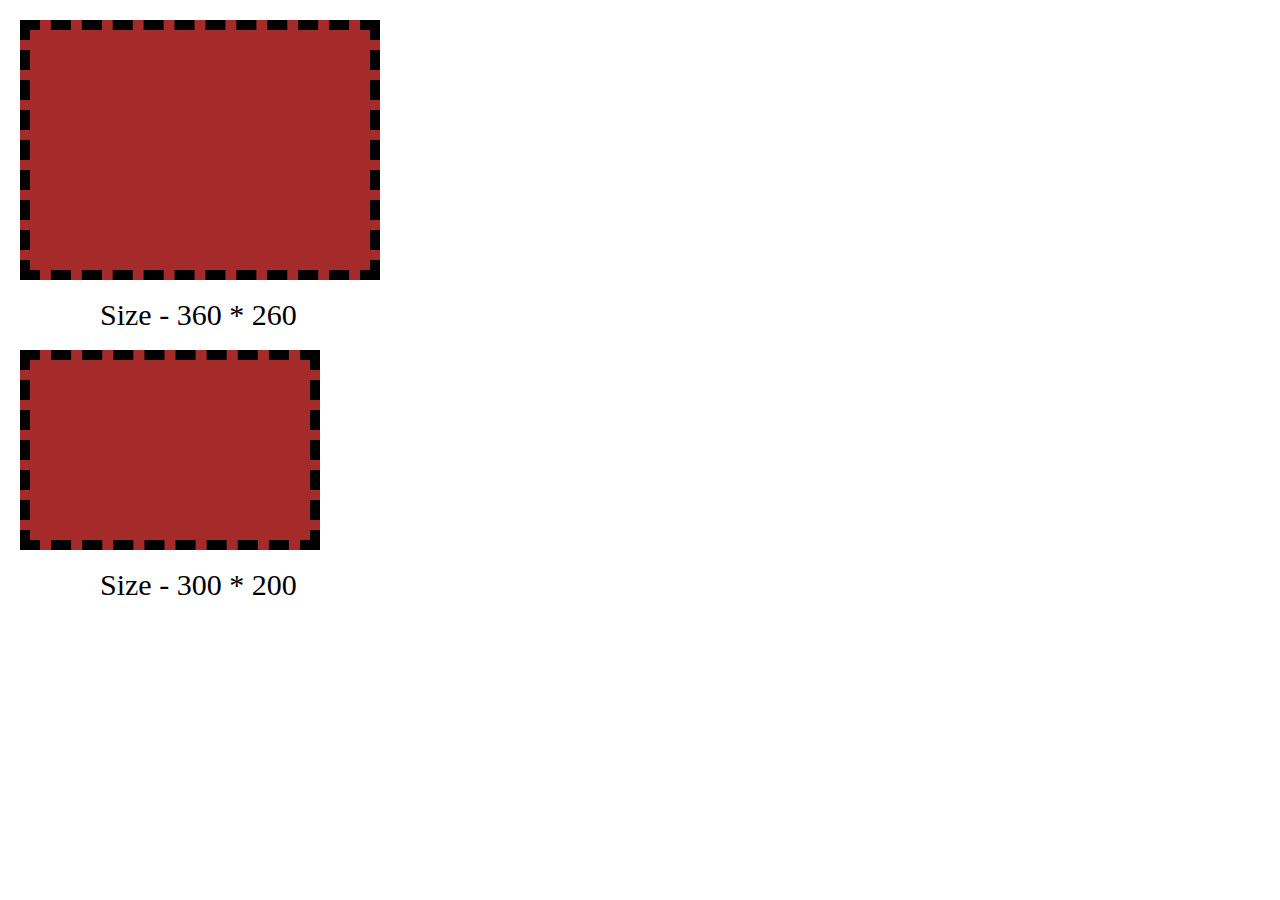
<file: exercise1/index.html>
<!DOCTYPE html>
<html lang="en">
<head>
    <meta charset="UTF-8">
    <meta name="viewport" content="width=device-width, initial-scale=1.0">
    <meta http-equiv="X-UA-Compatible" content="ie=edge">
    <title>Exercise1</title>
    <link rel="stylesheet" href="assets/stylesheet/main.css">
</head>
<body>
    <div class="box1">
    </div>
    <h3>Size - 360 * 260</h3>
    <div class="box2">
    </div>
    <h3>Size - 300 * 200</h3>
</body>
</html>

<!-- 
Create a box having dimensions 300px X 200px. 
The box is also having padding of 20px, border of 10px dashed and margin of 20px.
Create another box with the same dimensions and properties, 
but this time the total size of the box should not expand if we add any padding and border.
Apply the appropriate property and value.
Calculate the actual size(total width and height) of the box and display below both the boxes. 
-->
</file>
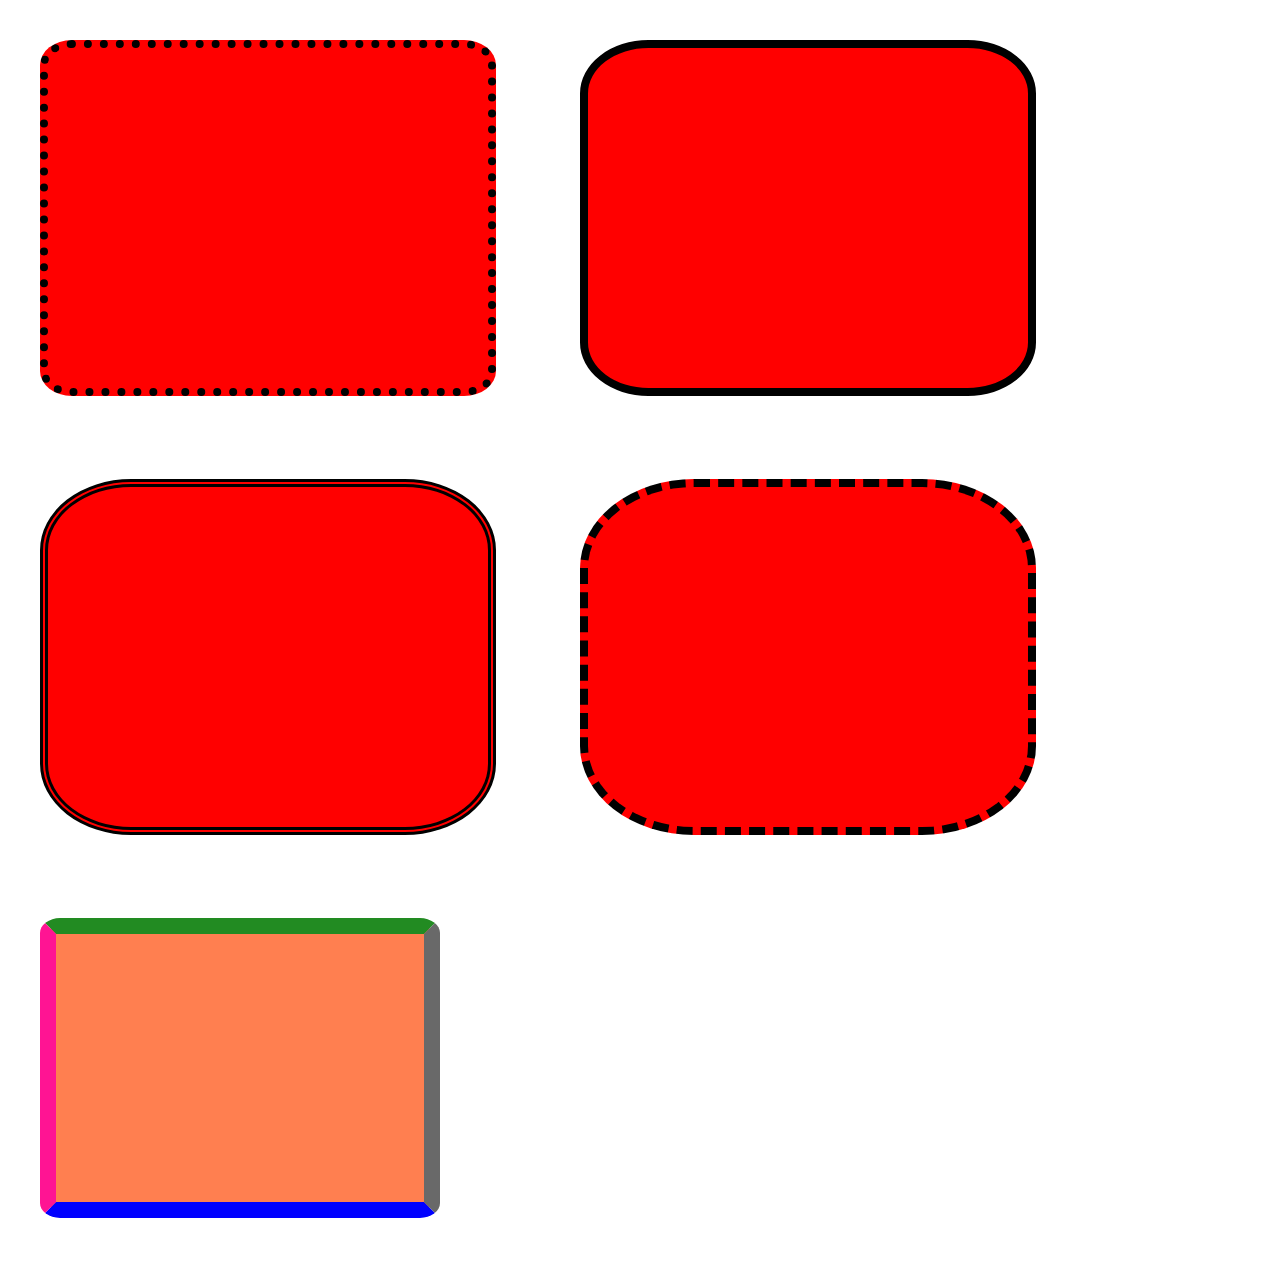
<file: exercise2/index.html>
<!DOCTYPE html>
<html lang="en">
<head>
    <meta charset="UTF-8">
    <meta name="viewport" content="width=device-width, initial-scale=1.0">
    <meta http-equiv="X-UA-Compatible" content="ie=edge">
    <title>Document</title>
    <link rel="stylesheet" href="assets/stylesheet/main.css">
</head>
<body>
    <div class="b1 box"></div>
    <div class="b2 box"></div>
    <div class="b3 box"></div>
    <div class="b4 box"></div>
    <div class="b5 box"></div>
</body>
</html>

<!-- 
Create a page having a different kind of boxes.
Each box has some width, height, padding, border, and margin.
Different boxes should have a different style of the border
and the corner of each box should not be sharp, it should be a little bit rounded.
In the end, there should be a box with the same dimensions and properties.
But this time color of the border should be different in each side of the box. 
-->
</file>
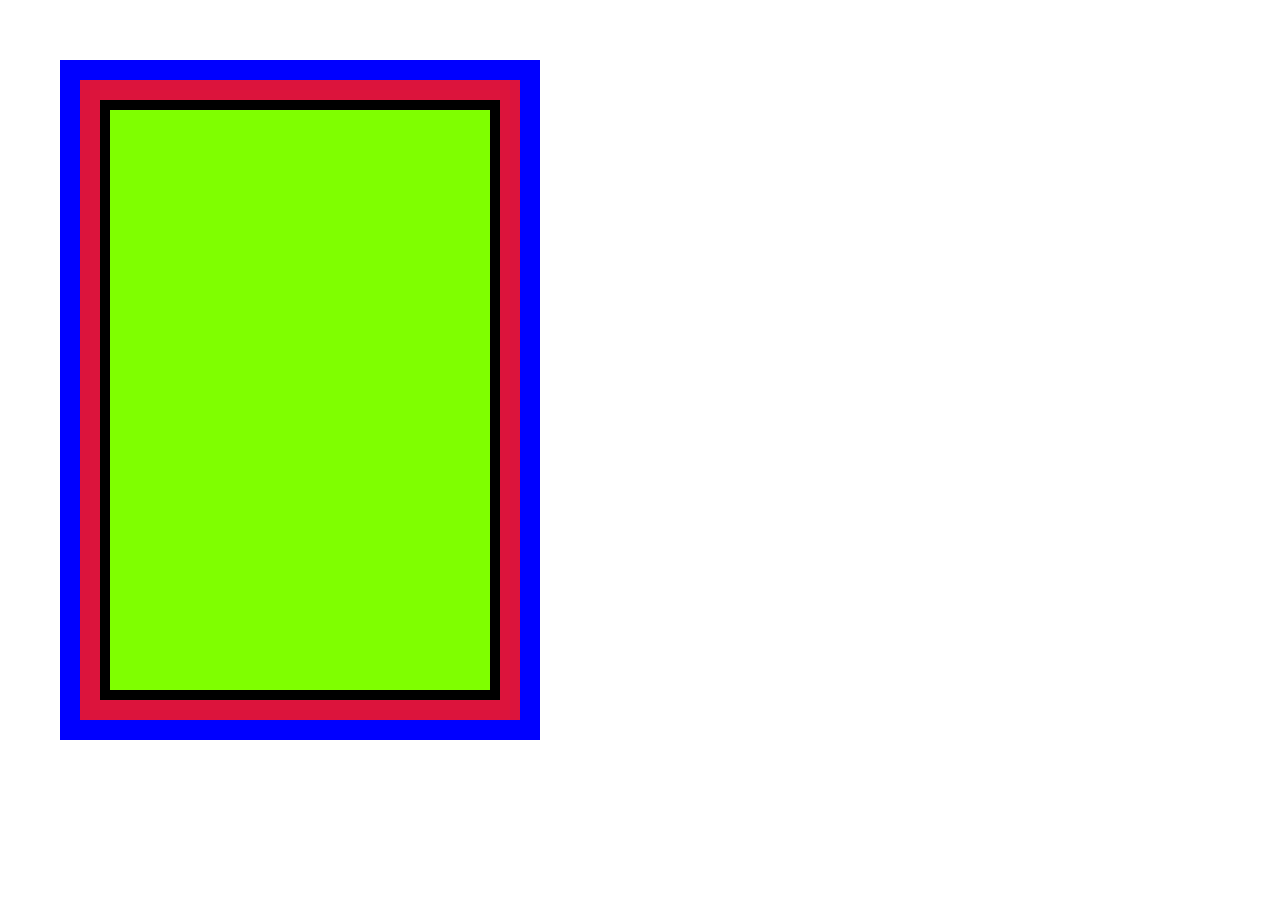
<file: exercise3/index.html>
<!DOCTYPE html>
<html lang="en">
<head>
    <meta charset="UTF-8">
    <meta name="viewport" content="width=device-width, initial-scale=1.0">
    <meta http-equiv="X-UA-Compatible" content="ie=edge">
    <title>Document</title>
    <link rel="stylesheet" href="assets/stylesheet/main.css">
</head>
<body>
    <div class="box">
        <!-- Box -->
    </div>
</body>
</html>


<!-- 
Create a page having just one box.
The box has some width, height, padding, border, and margin.
Also, apply the outline around the box.
Create a solid border around the box using box-shadow.
The color of the background, border, outline, and the border created using box-shadow should be different.
Note: There should not be expansion in the size of the box after applying padding and border. 
-->
</file>
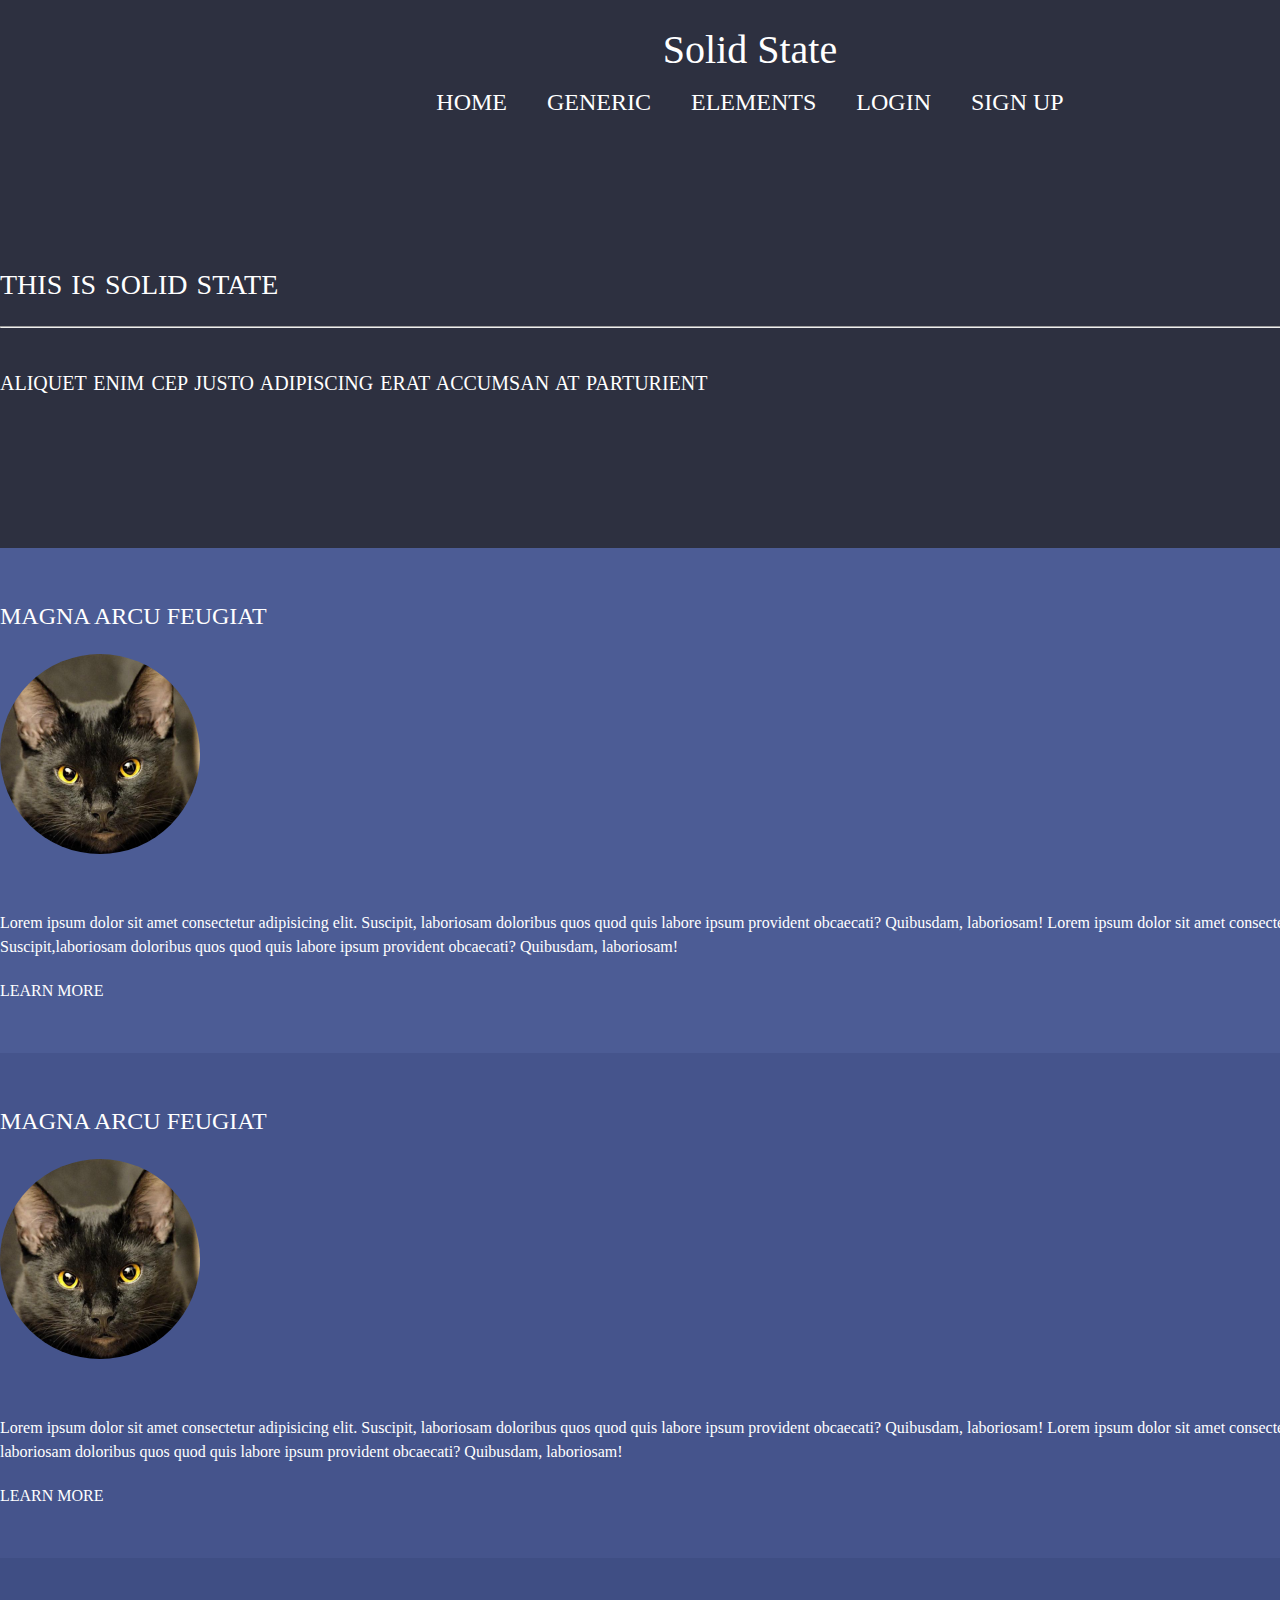
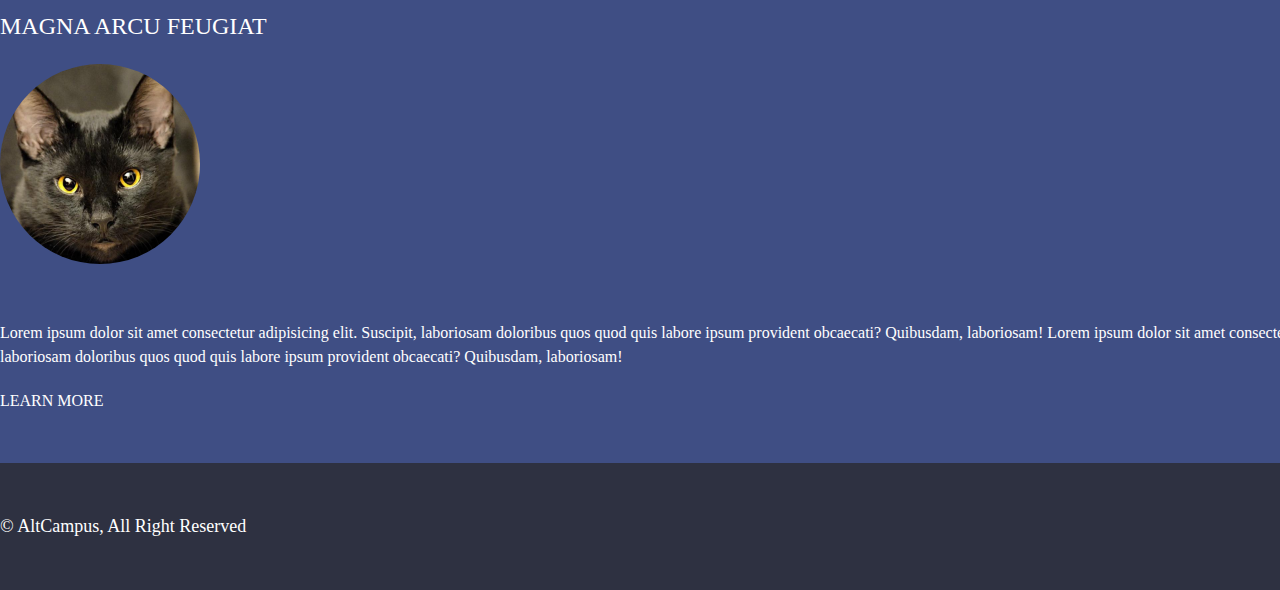
<file: pair-programming/index.html>
<!-- Each parent container has width 600px and border of 1px;
Each children box has width 180px and height 100px as well as margin of 10px;
Each children box which are having border has border-width 1px.
Note in the first container the boxes does not have any border. -->

<!DOCTYPE html>
<html lang="en">
    <head>
        <meta charset="UTF-8">
        <meta name="viewport" content="width=device-width, initial-scale=1.0">
        <meta http-equiv="X-UA-Compatible" content="ie=edge">
        <title>pair-programming</title>
        <!-- CSS Link -->
        <link rel="stylesheet" href="assets/stylesheet/main.css">
    </head>
    <body>
        <!-- Header -->
        <header class="header">
            <div class="container">
                <h1 class="logo">Solid State</h1>
                <nav class="nav-link">
                        <a href="#">Home</a>
                        <a href="#">Generic</a>
                        <a href="#">Elements</a>
                        <a href="#">Login</a>
                        <a href="#">Sign Up</a>
                </nav>
            </div>        
        </header>
        <!-- Main Section -->
        <main>
            <!-- Hero Section -->
            <section class="hero">
                <div class="container">
                    <article>
                        <h2 class="hero-heading">This is solid state</h2><hr />
                        <p class="hero-text">
                           Aliquet enim cep justo adipiscing erat accumsan at parturient
                        </p>
                    </article>        
                </div>
            </section>
            <section class="first-section">
                <div class="container padding">
                    <article>
                        <h2>Magna Arcu Feugiat</h2>
                        <img src="assets/media/cat.jpg" alt="images">
                        <p>
                            Lorem ipsum dolor sit amet consectetur adipisicing elit. Suscipit,
                            laboriosam doloribus quos quod quis labore ipsum provident obcaecati?
                            Quibusdam, laboriosam! Lorem ipsum dolor sit amet consectetur adipisicing
                            elit. Suscipit,laboriosam doloribus quos quod quis labore ipsum provident
                             obcaecati? Quibusdam, laboriosam!
                        </p>
                        <h3>Learn More</h3>
                    </article>
                </div>
            </section>
            <section class="second-section">
                <div class="container padding">
                    <article>
                        <h2>Magna Arcu Feugiat</h2>
                        <img src="assets/media/cat.jpg" alt="images">
                        <p>
                            Lorem ipsum dolor sit amet consectetur adipisicing elit. Suscipit,   laboriosam doloribus quos quod quis labore ipsum provident obcaecati? Quibusdam, laboriosam! Lorem ipsum dolor sit amet consectetur adipisicing elit. Suscipit,   laboriosam doloribus quos quod quis labore ipsum provident obcaecati? Quibusdam, laboriosam!
                        </p>
                        <h3>Learn More</h3>
                    </article>
                </div>
            </section>
            <section class="third-section">
                <div class="container padding">
                    <article>
                        <h2>Magna Arcu Feugiat</h2>
                        <img src="assets/media/cat.jpg" alt="images">
                        <p>
                            Lorem ipsum dolor sit amet consectetur adipisicing elit. Suscipit,   laboriosam doloribus quos quod quis labore ipsum provident obcaecati? Quibusdam, laboriosam! Lorem ipsum dolor sit amet consectetur adipisicing elit. Suscipit,   laboriosam doloribus quos quod quis labore ipsum provident obcaecati? Quibusdam, laboriosam!
                        </p>
                        <h3>Learn More</h3>
                    </article>
                </div>
            </section>
        <footer>
            <div class="container padding">
                <small>&copy AltCampus, All Right Reserved</small>
            </div>    
        </footer>
    </body>
</html>
</file>
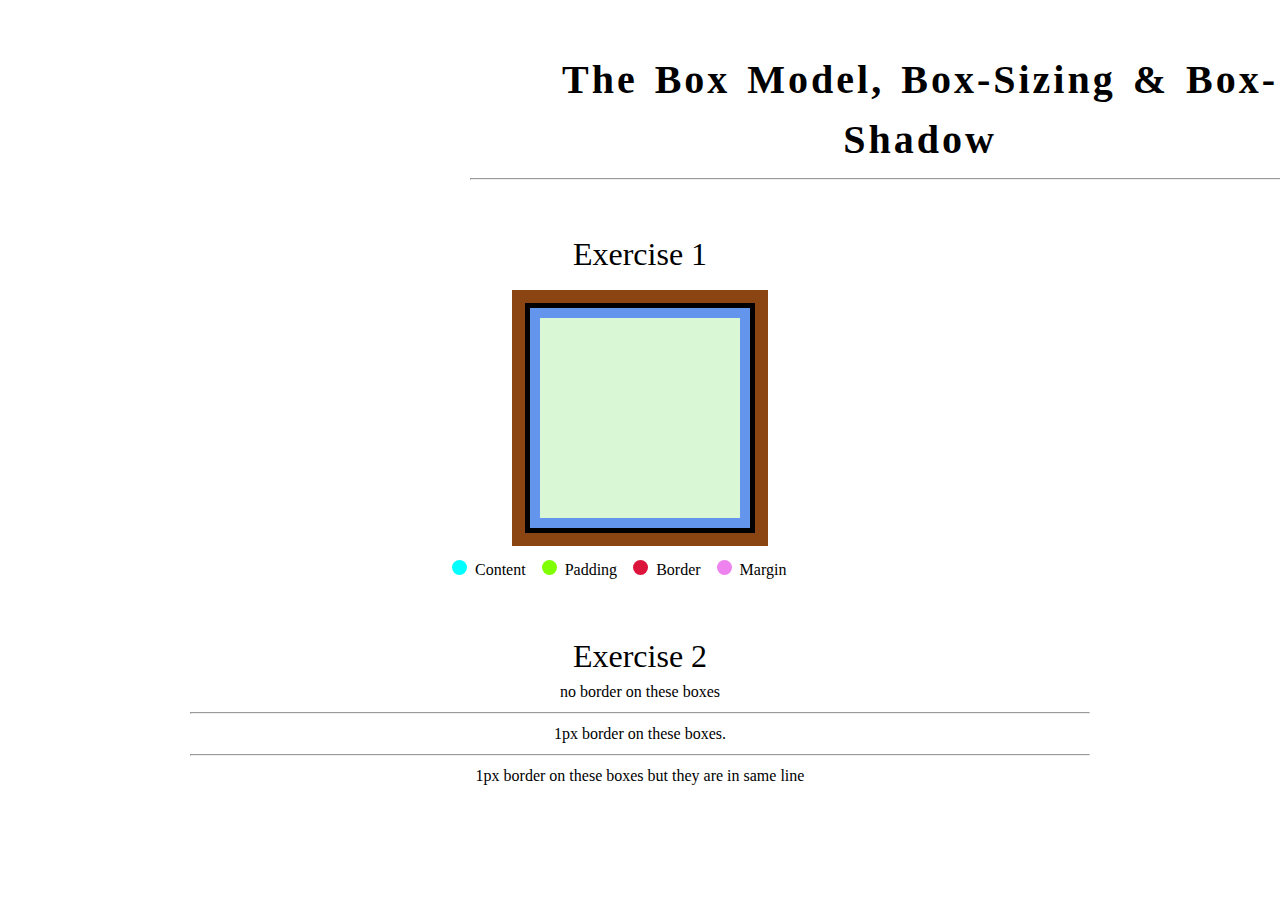
<file: project1/index.html>
<!DOCTYPE html>
<html lang="en">
<head>
    <meta charset="UTF-8">
    <meta name="viewport" content="width=device-width, initial-scale=1.0">
    <meta http-equiv="X-UA-Compatible" content="ie=edge">
    <title>project1</title>
    <link rel="stylesheet" href="assets/stylesheet/main.css">
</head>
<body>
    <header class="header container">
        <section>
            <h1 class="main-heading">The box model, box-sizing & box-shadow</h1>
        </section>
        <hr />
    </header>
    <main class="container">
        <section>
            <h2 class="exercise-heading">Exercise 1<h2>
            <div class="main-box"></div>
            <div class="box-description">
                <div class="circle content-circle"></div><small class="circle-txt">Content</small>
                <div class="circle padding-circle"></div><small class="circle-txt">Padding</small>
                <div class="circle border-circle"></div><small class="circle-txt">Border</small>                  
                <div class="circle margin-circle"></div><small class="circle-txt">Margin</small>
            </div>
        </section>
        <section>
            <h2 class="exercise-heading">Exercise 2<h2>
            <p class="des-text">no border on these boxes</p>
            <div class="big-container">
                <div>
                    <div class="small-box"></div><!--
                    --><div class="small-box"></div><!--
                    --><div class="small-box"></div>
                </div>
            </div>    
            <hr />    
        </section>
        <section>
            <p class="des-text">1px border on these boxes.</p>
            <div class="big-container">    
                <div>
                    <div class="small-box ex3"></div><!--
                    --><div class="small-box ex3"></div><!--
                    --><div class="small-box ex3"></div>
                </div>
            </div>
            <hr />
        </section>
        <section>
            <p class="des-text">1px border on these boxes but they are in same line</p>
            <div class="big-container">    
                <div>
                    <div class="small-box ex4"></div><!--
                    --><div class="small-box ex4"></div><!--        
                    --><div class="small-box ex4"></div>
                </div>
            </div>
        </section>         
    </main>
</body>
</html>
</file>
<file: exercise1/assets/stylesheet/main.css>
/* http://meyerweb.com/eric/tools/css/reset/ 
   v2.0 | 20110126
   License: none (public domain)
*/

html, body, div, span, applet, object, iframe,
h1, h2, h3, h4, h5, h6, p, blockquote, pre,
a, abbr, acronym, address, big, cite, code,
del, dfn, em, img, ins, kbd, q, s, samp,
small, strike, strong, sub, sup, tt, var,
b, u, i, center,
dl, dt, dd, ol, ul, li,
fieldset, form, label, legend,
table, caption, tbody, tfoot, thead, tr, th, td,
article, aside, canvas, details, embed, 
figure, figcaption, footer, header, hgroup, 
menu, nav, output, ruby, section, summary,
time, mark, audio, video {
	margin: 0;
	padding: 0;
	border: 0;
	font-size: 100%;
	font: inherit;
	vertical-align: baseline;
}

/* HTML5 display-role reset for older browsers */
article, aside, details, figcaption, figure, 
footer, header, hgroup, menu, nav, section {
	display: block;
}
body {
	line-height: 1;
}
ol, ul {
	list-style: none;
}
blockquote, q {
	quotes: none;
}
blockquote:before, blockquote:after,
q:before, q:after {
	content: '';
	content: none;
}
table {
	border-collapse: collapse;
	border-spacing: 0;
}

.box1,
.box2 {
	height: 200px;
	width: 300px;
	background-color: brown;
	padding: 20px;
	border: 10px dashed black;
	margin: 20px;	
}

.box2 {
	box-sizing: border-box;
} 

h3{
	margin-left: 100px;
	font-size: 30px;
}
</file>
<file: exercise2/assets/stylesheet/main.css>
/* http://meyerweb.com/eric/tools/css/reset/ 
   v2.0 | 20110126
   License: none (public domain)
*/

html, body, div, span, applet, object, iframe,
h1, h2, h3, h4, h5, h6, p, blockquote, pre,
a, abbr, acronym, address, big, cite, code,
del, dfn, em, img, ins, kbd, q, s, samp,
small, strike, strong, sub, sup, tt, var,
b, u, i, center,
dl, dt, dd, ol, ul, li,
fieldset, form, label, legend,
table, caption, tbody, tfoot, thead, tr, th, td,
article, aside, canvas, details, embed, 
figure, figcaption, footer, header, hgroup, 
menu, nav, output, ruby, section, summary,
time, mark, audio, video {
	margin: 0;
	padding: 0;
	border: 0;
	font-size: 100%;
	font: inherit;
	vertical-align: baseline;
}
/* HTML5 display-role reset for older browsers */
article, aside, details, figcaption, figure, 
footer, header, hgroup, menu, nav, section {
	display: block;
}
body {
	line-height: 1;
}
ol, ul {
	list-style: none;
}
blockquote, q {
	quotes: none;
}
blockquote:before, blockquote:after,
q:before, q:after {
	content: '';
	content: none;
}
table {
	border-collapse: collapse;
	border-spacing: 0;
}


/***************** My CSS *****************/

.box {
	background-color: red;
	margin: 40px;
	padding: 20px;
	border-radius: 5%;
	width: 400px;
	height: 300px;
	display: inline-block;
}

.b1{
	border: 8px dotted black;
	border-radius: 7%;
}

.b2{
	border: 8px solid black;
	border-radius: 15%;
	display: inline-block;
}

.b3{
	border: 8px double black;
	border-radius: 20%;
}

.b4{
	border: 8px dashed black;
	border-radius: 25%;
}

.b5 {
	box-sizing: border-box;
	border-left: 16px solid deeppink;
	border-right: 16px solid dimgray;
	border-top: 16px solid forestgreen;
	border-bottom: 16px solid blue;
	background-color: coral;
}
</file>
<file: exercise3/assets/stylesheet/main.css>
/* http://meyerweb.com/eric/tools/css/reset/ 
   v2.0 | 20110126
   License: none (public domain)
*/

html, body, div, span, applet, object, iframe,
h1, h2, h3, h4, h5, h6, p, blockquote, pre,
a, abbr, acronym, address, big, cite, code,
del, dfn, em, img, ins, kbd, q, s, samp,
small, strike, strong, sub, sup, tt, var,
b, u, i, center,
dl, dt, dd, ol, ul, li,
fieldset, form, label, legend,
table, caption, tbody, tfoot, thead, tr, th, td,
article, aside, canvas, details, embed, 
figure, figcaption, footer, header, hgroup, 
menu, nav, output, ruby, section, summary,
time, mark, audio, video {
	margin: 0;
	padding: 0;
	border: 0;
	font-size: 100%;
	font: inherit;
	vertical-align: baseline;
}
/* HTML5 display-role reset for older browsers */
article, aside, details, figcaption, figure, 
footer, header, hgroup, menu, nav, section {
	display: block;
}
body {
	line-height: 1;
}
ol, ul {
	list-style: none;
}
blockquote, q {
	quotes: none;
}
blockquote:before, blockquote:after,
q:before, q:after {
	content: '';
	content: none;
}
table {
	border-collapse: collapse;
	border-spacing: 0;
}



/******************  My CSS *****************/

.box {
		height: 600px;
		width: 400px;
		border: 10px solid black;
		background-color: chartreuse;
		padding: 20px;
		margin: 100px;
		outline: 20px solid crimson;
		box-shadow: 0 0 0 40px blue;
		box-sizing: border-box;
}
</file>
<file: pair-programming/assets/stylesheet/main.css>
/* http://meyerweb.com/eric/tools/css/reset/ 
   v2.0 | 20110126
   License: none (public domain)
*/

html, body, div, span, applet, object, iframe,
h1, h2, h3, h4, h5, h6, p, blockquote, pre,
a, abbr, acronym, address, big, cite, code,
del, dfn, em, img, ins, kbd, q, s, samp,
small, strike, strong, sub, sup, tt, var,
b, u, i, center,
dl, dt, dd, ol, ul, li,
fieldset, form, label, legend,
table, caption, tbody, tfoot, thead, tr, th, td,
article, aside, canvas, details, embed, 
figure, figcaption, footer, header, hgroup, 
menu, nav, output, ruby, section, summary,
time, mark, audio, video {
	margin: 0;
	padding: 0;
	border: 0;
	font-size: 100%;
	font: inherit;
	vertical-align: baseline;
}
/* HTML5 display-role reset for older browsers */
article, aside, details, figcaption, figure, 
footer, header, hgroup, menu, nav, section {
	display: block;
}
body {
	line-height: 1;
}
ol, ul {
	list-style: none;
}
blockquote, q {
	quotes: none;
}
blockquote:before, blockquote:after,
q:before, q:after {
	content: '';
	content: none;
}
table {
	border-collapse: collapse;
	border-spacing: 0;
}


/************************************  My CSS ***********************************/

.container {
	width: 1500px;
	margin: 0 auto;
}

.padding {
	padding: 50px 0;
}

.header {
	background-color: #2D3040;
}

.logo {
	font-size: 40px;
	color: white;
	padding-top: 30px;
	text-align: center;
}

.nav-link {
	padding-top: 20px;
	text-align: center;
	
}

.nav-link a{
	margin:18px;
	text-decoration: none;
	color: #ffffff;
	text-transform: uppercase;
	font-size: 24px;
}

main {
	color: white;
	line-height: 1.5;
}

/************************ Hero Section Below Header *************************/
.hero {
	text-transform: uppercase;	
	background-color: #2D3040;
	text-align: left;
	padding-top: 150px;
	padding-bottom: 150px;	
}

.hero-heading {
	font-size: 28px;
	margin-bottom: 20px;
	word-spacing: 2px;	
}

.hero-text {
	font-size: 20px;
	margin-top: 40px;
	word-spacing: 2px;
}

/********************************* First Section Below Hero ********************/

.first-section {
	background-color: #4C5C95;
}

.second-section {
	background-color: #45548C;
}

.third-section {
	background-color: #3F4E84;
}

.first-section h2,
.second-section h2,
.third-section h2 {
	font-size: 24px;
	text-transform: uppercase;
}

img {
	margin-top: 20px;
	width: 200px;
	height: 200px;
	border-radius: 50%;
}

article p{
	margin-top: 50px;
}

article h3 {
	margin-top: 20px;
	text-transform: uppercase;
}

footer {
	background-color: #2E3141;
}

footer small {
	font-size: 18px;
	
}
</file>
<file: project1/assets/stylesheet/main.css>
/* http://meyerweb.com/eric/tools/css/reset/ 
   v2.0 | 20110126
   License: none (public domain)
*/

html, body, div, span, applet, object, iframe,
h1, h2, h3, h4, h5, h6, p, blockquote, pre,
a, abbr, acronym, address, big, cite, code,
del, dfn, em, img, ins, kbd, q, s, samp,
small, strike, strong, sub, sup, tt, var,
b, u, i, center,
dl, dt, dd, ol, ul, li,
fieldset, form, label, legend,
table, caption, tbody, tfoot, thead, tr, th, td,
article, aside, canvas, details, embed, 
figure, figcaption, footer, header, hgroup, 
menu, nav, output, ruby, section, summary,
time, mark, audio, video {
	margin: 0;
	padding: 0;
	border: 0;
	font-size: 100%;
	font: inherit;
	vertical-align: baseline;
}
/* HTML5 display-role reset for older browsers */
article, aside, details, figcaption, figure, 
footer, header, hgroup, menu, nav, section {
	display: block;
}
body {
	line-height: 1;
}
ol, ul {
	list-style: none;
}
blockquote, q {
	quotes: none;
}
blockquote:before, blockquote:after,
q:before, q:after {
	content: '';
	content: none;
}
table {
	border-collapse: collapse;
	border-spacing: 0;
}

body {
	line-height: 1.5;
}


/************* My CSS *************/

.container {
	width: 900px;
	margin: 0 auto;
}

.header {
	text-align: center;
	margin-left: 470px;
}

.main-heading {
	font-size: 40px;
	text-transform: capitalize;
	letter-spacing: 3px;
	word-spacing: 4px;
	margin: 50px 50px 0 50px;
	font-weight: 700;
}

.exercise-heading {
	margin-top: 50px;
	font-size: 32px;
	font-weight: 400;
	text-align: center;
}

.des-text {
	text-align: center;
	margin-top: 10px 0 20px 0 ;
}

.main-box {
	width: 200px;
	height: 200px;
	background-color: #D9F7D4;
	border: 10px solid cornflowerblue;
	outline: 5px solid black;
	margin-top: 30px;
	box-shadow: 0 0 0 18px saddlebrown;
	margin-left: 340px;
}

.box-description {
	display: inline-block;
	margin-left: 250px;
	margin-top: 30px;
}

.circle {
	height: 15px;
	width: 15px;
	border-radius: 50%;
	display: inline-block;
	margin-left: 12px;
}

.circle-txt {
	padding-left: 8px;
}

.content-circle {
	background-color: aqua;	
}

.padding-circle {
	background-color: chartreuse;	
}

.border-circle {
	background-color:crimson;	
}

.margin-circle {
	background-color:violet;	
}

.second-big-container,
.fourth-big-container {
	width: 730px;
	height: 120px;
	border: 1px solid black;
	margin: 40px 0 50px 60px;
}

.small-box-ex2,
.small-box-ex4 {
	box-shadow: border-box;
	width: 220px;
	height: 100px;
	display: inline-block;
	background-color: cornflowerblue;
	margin: 10px;	
}

.third-big-container {
	width: 730px;
	height: 260px;
	border: 1px solid black;
	margin: 40px 0 50px 60px;
}

.small-box1-ex3,
.small-box2-ex3 {
	width: 220px;
	height: 100px;
	background-color: cornflowerblue;
	margin: 10px;	
	border: 1px solid black;
	display: inline-block;
}

.small-box3-ex3 {
	width: 220px;
	height: 100px;
	background-color: cornflowerblue;
	margin: 10px;
	border: 1px solid black;
}

.small-box-ex4 {
	border: 1px solid black;
	width: 215px;
}
</file>
